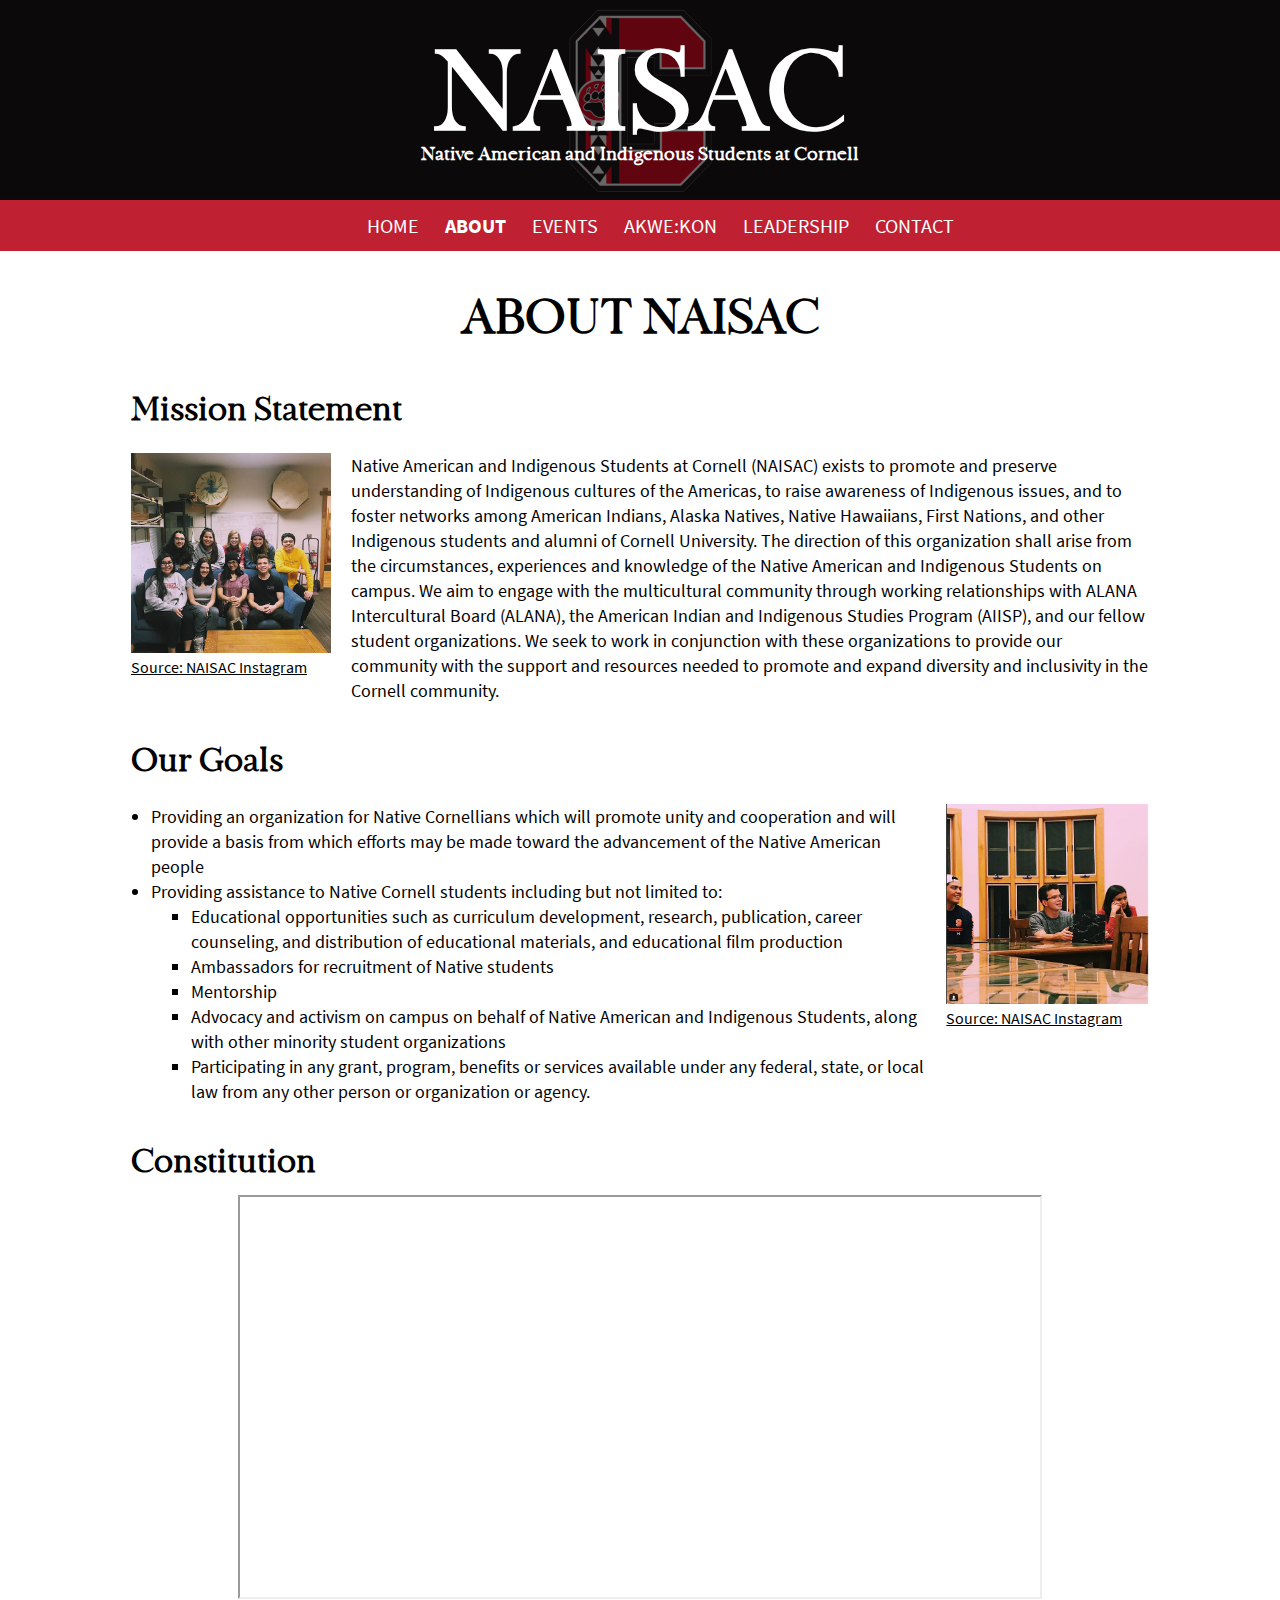
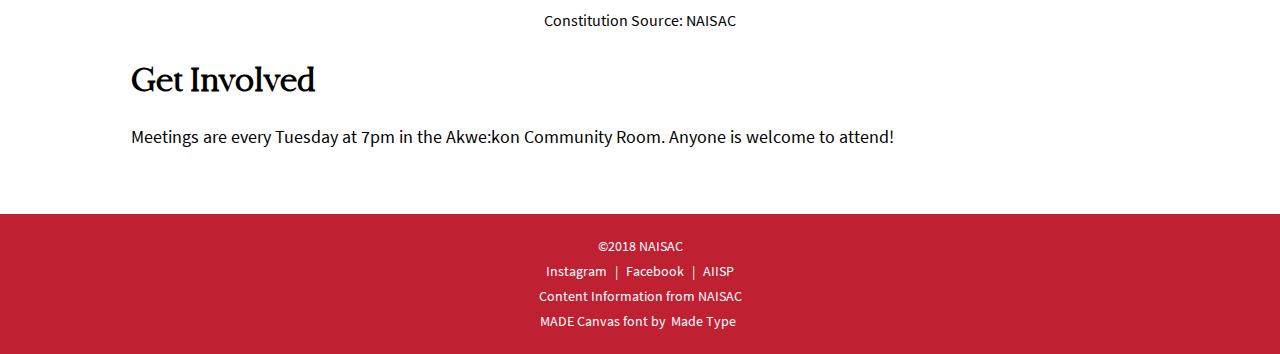
<file: about.html>
<!DOCTYPE html>
<html lang="en">

<head>
  <meta charset="UTF-8">
  <title>About</title>
  <link rel="stylesheet" type="text/css" href="styles/design.css">
  <meta name="viewport" content="width=device-width, initial-scale=1" />

  <!-- courtesty of NAISAC-->
  <link rel="icon" type="image/png" href="favicon.png">
</head>

<body>

  <div id="header">
    <h1>NAISAC</h1>
    <h4>Native American and Indigenous Students at Cornell</h4>
  </div>

  <nav>
    <input class="menu-btn showmobile" type="checkbox" id="menu-btn" />
    <div class="mobileNav">
      <div id=button>
        <label for="menu-btn" class="showmobile"></label>
      </div>
      <div id=label>
        <p class="showmobile" id="currPage">ABOUT</p>
      </div>
    </div>
    <ul class="navBar">
      <li><a href="index.html">HOME</a></li>
      <li class="curr"><a href="about.html">ABOUT</a></li>
      <li><a href="events.html">EVENTS</a></li>
      <li class="dropdown"><a href="program-house.html">AKWE:KON</a>
        <ul class="miniNav">
          <li><a href="program-house.html#house-livein">Living In</a></li>
          <li><a href="program-house.html#house-community">Community</a></li>
          <li><a href="program-house.html#house-history">History</a></li>
          <li><a href="program-house.html#house-apply">Apply</a></li>
        </ul>
      </li>
      <li><a href="leadership.html">LEADERSHIP</a></li>
      <li><a href="contact.html">CONTACT</a></li>
    </ul>
  </nav>

  <main>
    <h2>ABOUT NAISAC</h2>

    <h3>Mission Statement</h3>
    <div class="flexGrid">
      <!-- Image Source: https://www.instagram.com/p/BquqU4knv49/ -->
      <figure class="flexGridPic">
        <img src="images/insta1.jpg" alt="club members posing for picture" />
      <figcaption><a href="https://www.instagram.com/p/BquqU4knv49/">Source: NAISAC Instagram</a></figcaption>
      </figure>
      <!-- Info from: NAISAC-->
      <p class="flexGrid-content">Native American and Indigenous Students at Cornell (NAISAC) exists to promote and preserve understanding of Indigenous cultures of the Americas, to raise awareness of Indigenous issues, and to foster networks among American Indians, Alaska Natives, Native Hawaiians, First Nations, and other Indigenous students and alumni of Cornell University. The direction of this organization shall arise from the circumstances, experiences and knowledge of the Native American and Indigenous Students on campus. We aim to engage with the multicultural community through working relationships with ALANA Intercultural Board (ALANA), the American Indian and Indigenous Studies Program (AIISP), and our fellow student organizations. We seek to work in conjunction with these organizations to provide our community with the support and resources needed to promote and expand diversity and inclusivity in the Cornell community.</p>
    </div>

    <h3>Our Goals</h3>
    <div class="flexGrid">
        <!-- Info from: NAISAC-->
        <ul class="flexGrid-content">
          <li>Providing an organization for Native Cornellians which will promote unity and cooperation and will provide a basis from which efforts may be made toward the advancement of the Native American people</li>
          <li>Providing assistance to Native Cornell students including but not limited to:
            <ul>
              <li>Educational opportunities such as curriculum development, research, publication, career counseling, and distribution of educational materials, and educational film production</li>
              <li>Ambassadors for recruitment of Native students</li>
              <li>Mentorship</li>
              <li>Advocacy and activism on campus on behalf of Native American and Indigenous Students, along with other minority student organizations</li>
              <li>Participating in any grant, program, benefits or services available under any federal, state, or local law from any other person or organization or agency. </li>
            </ul>
          </li>
        </ul>
        <figure class="flexGridPic">
          <!-- IMAGE source: https://www.instagram.com/p/BoKzySel1FZ/ -->
      <img src="images/pagephoto2.PNG" alt="club members at a meeting" />
      <figcaption><a href="https://www.instagram.com/p/BoKzySel1FZ/">Source: NAISAC Instagram</a></figcaption>
      </figure>
    </div>


    <h3>Constitution</h3>
    <!-- Constitution PDF from NAISAC -->
    <div class="constitution gCal">
      <iframe src="media/Constitution.pdf" width="800" height="400"></iframe>
    </div>
    <div class="showmobile">
      <p><a href="media/Constitution.pdf"> Click here</a> for the NAISAC Constitution</p>
    </div>
    <p class="sources"> Constitution Source: NAISAC</p>

    <h3>Get Involved</h3>
    <div class="flexGrid">
      <div class="flexGrid-content">
        <!-- Info from: NAISAC-->
        <p>Meetings are every Tuesday at 7pm in the Akwe:kon Community Room. Anyone is welcome to attend!</p>
      </div>
    </div>
  </main>


  <footer>
    <p class="footerwords">©2018 NAISAC</p>
    <p>
      <a href="https://www.instagram.com/cornell_naisac/">Instagram</a> |
      <a href="https://www.facebook.com/NativeAmericanandIndigenousStudentsAtCornell/">Facebook</a> |
      <a href="https://aiisp.cornell.edu/">AIISP</a>
    </p>
    <p>Content Information from NAISAC</p>
    <p class="fontCite">MADE Canvas font by<a href="https://www.dafont.com/made-canvas.font">Made Type</a> </p>
  </footer>

</body>

</html>
</file>
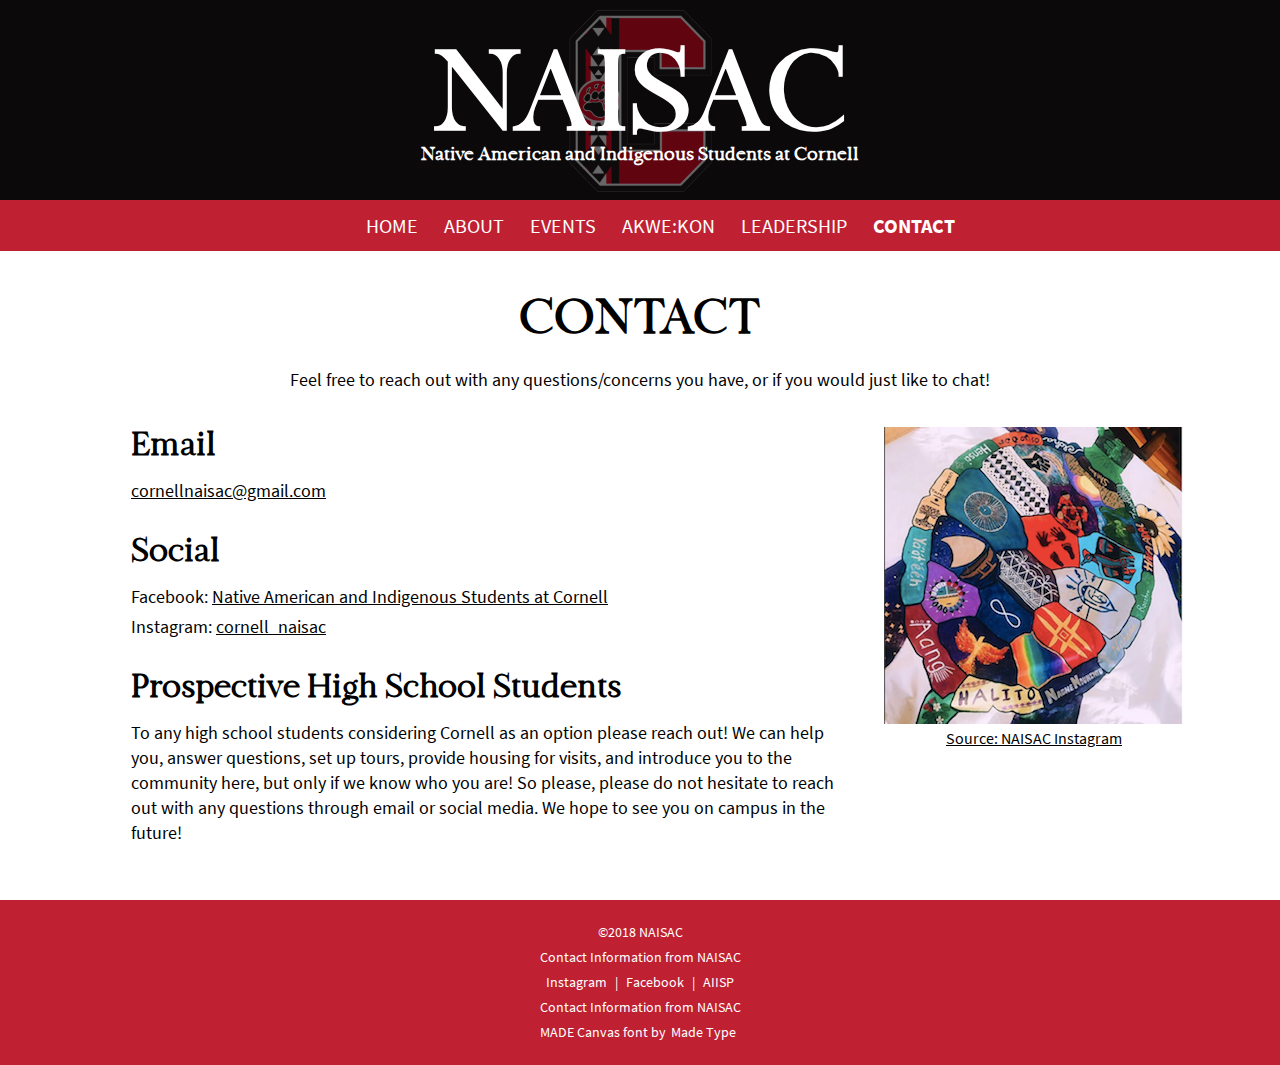
<file: contact.html>
<!DOCTYPE html>
<html lang="en">

<head>
  <meta charset="UTF-8">
  <title>Contact Us</title>
  <link rel="stylesheet" type="text/css" href="styles/design.css">
  <meta name="viewport" content="width=device-width, initial-scale=1" />

  <!-- courtesty of NAISAC-->
  <link rel="icon" type="image/png" href="favicon.png">
</head>

<body>

  <div id="header">
    <h1>NAISAC</h1>
    <h4>Native American and Indigenous Students at Cornell</h4>
  </div>

  <nav>
    <input class="menu-btn showmobile" type="checkbox" id="menu-btn" />
    <div class="mobileNav">
      <div id=button>
        <label for="menu-btn" class="showmobile"></label>
      </div>
      <div id=label>
        <p class="showmobile" id="currPage">CONTACT</p>
      </div>
    </div>
    <ul class="navBar">
      <li><a href="index.html">HOME</a></li>
      <li><a href="about.html">ABOUT</a></li>
      <li><a href="events.html">EVENTS</a></li>
      <li class="dropdown"><a href="program-house.html">AKWE:KON</a>
        <ul class="miniNav">
          <li><a href="program-house.html#house-livein">Living In</a></li>
          <li><a href="program-house.html#house-community">Community</a></li>
          <li><a href="program-house.html#house-history">History</a></li>
          <li><a href="program-house.html#house-apply">Apply</a></li>
        </ul>
      </li>
      <li><a href="leadership.html">LEADERSHIP</a></li>
      <li class="curr"><a href="contact.html">CONTACT</a></li>
    </ul>
  </nav>

  <main>

    <h2>CONTACT</h2>

    <p>Feel free to reach out with any questions/concerns you have, or if you would just like to chat!</p>

    <div class="contactPage">
      <div class="contactContent">
        <div class="contact">
          <h3>Email</h3>
          <!-- Info from: NAISAC-->
          <p class="contactPara"><a href="mailto:cornellnaisac@gmail.com">cornellnaisac@gmail.com</a></p>
        </div>

        <div class="contact">
          <h3>Social</h3>
          <!-- Info from: NAISAC-->
          <p class="contactPara">Facebook: <a href="https://www.facebook.com/pg/NativeAmericanandIndigenousStudentsAtCornell/about/?ref=page_internal">Native American and Indigenous Students at Cornell</a></p>
          <p class="contactPara">Instagram: <a href="https://www.instagram.com/cornell_naisac/">cornell_naisac</a>
          </p>
        </div>

        <div class="contact">
          <h3>Prospective High School Students</h3>
          <!-- Blurb from: NAISAC-->
          <p class="contactPara">
            To any high school students considering Cornell as an option please reach out!  We can help you, answer questions, set up tours, provide housing for visits, and introduce you to the community here, but only if we know who you are!  So please, please do not hesitate to reach out with any questions through email or social media.  We hope to see you on campus in the future!
          </p>
        </div>
      </div>

    <div class="contactPic">
      <figure class="contact">
        <!-- Image Source: https://www.instagram.com/p/Bi4PR6eluWM/ -->
        <img id=contactPic src="images/pagephoto3.PNG" alt="clubphoto" />
        <figcaption><a href="https://www.instagram.com/p/Bi4PR6eluWM/">Source: NAISAC Instagram</a></figcaption>
      </figure>
    </div>
  </div>
</main>


  <footer>
    <p class="footerwords">©2018 NAISAC</p>
    <p>Contact Information from NAISAC</p>

    <p>
      <a href="https://www.instagram.com/cornell_naisac/">Instagram</a> |
      <a href="https://www.facebook.com/NativeAmericanandIndigenousStudentsAtCornell/">Facebook</a> |
      <a href="https://aiisp.cornell.edu/">AIISP</a>
    </p>
    <p>Contact Information from NAISAC</p>
    <p class="fontCite">MADE Canvas font by<a href="https://www.dafont.com/made-canvas.font">Made Type</a> </p>
  </footer>

</body>

</html>
</file>
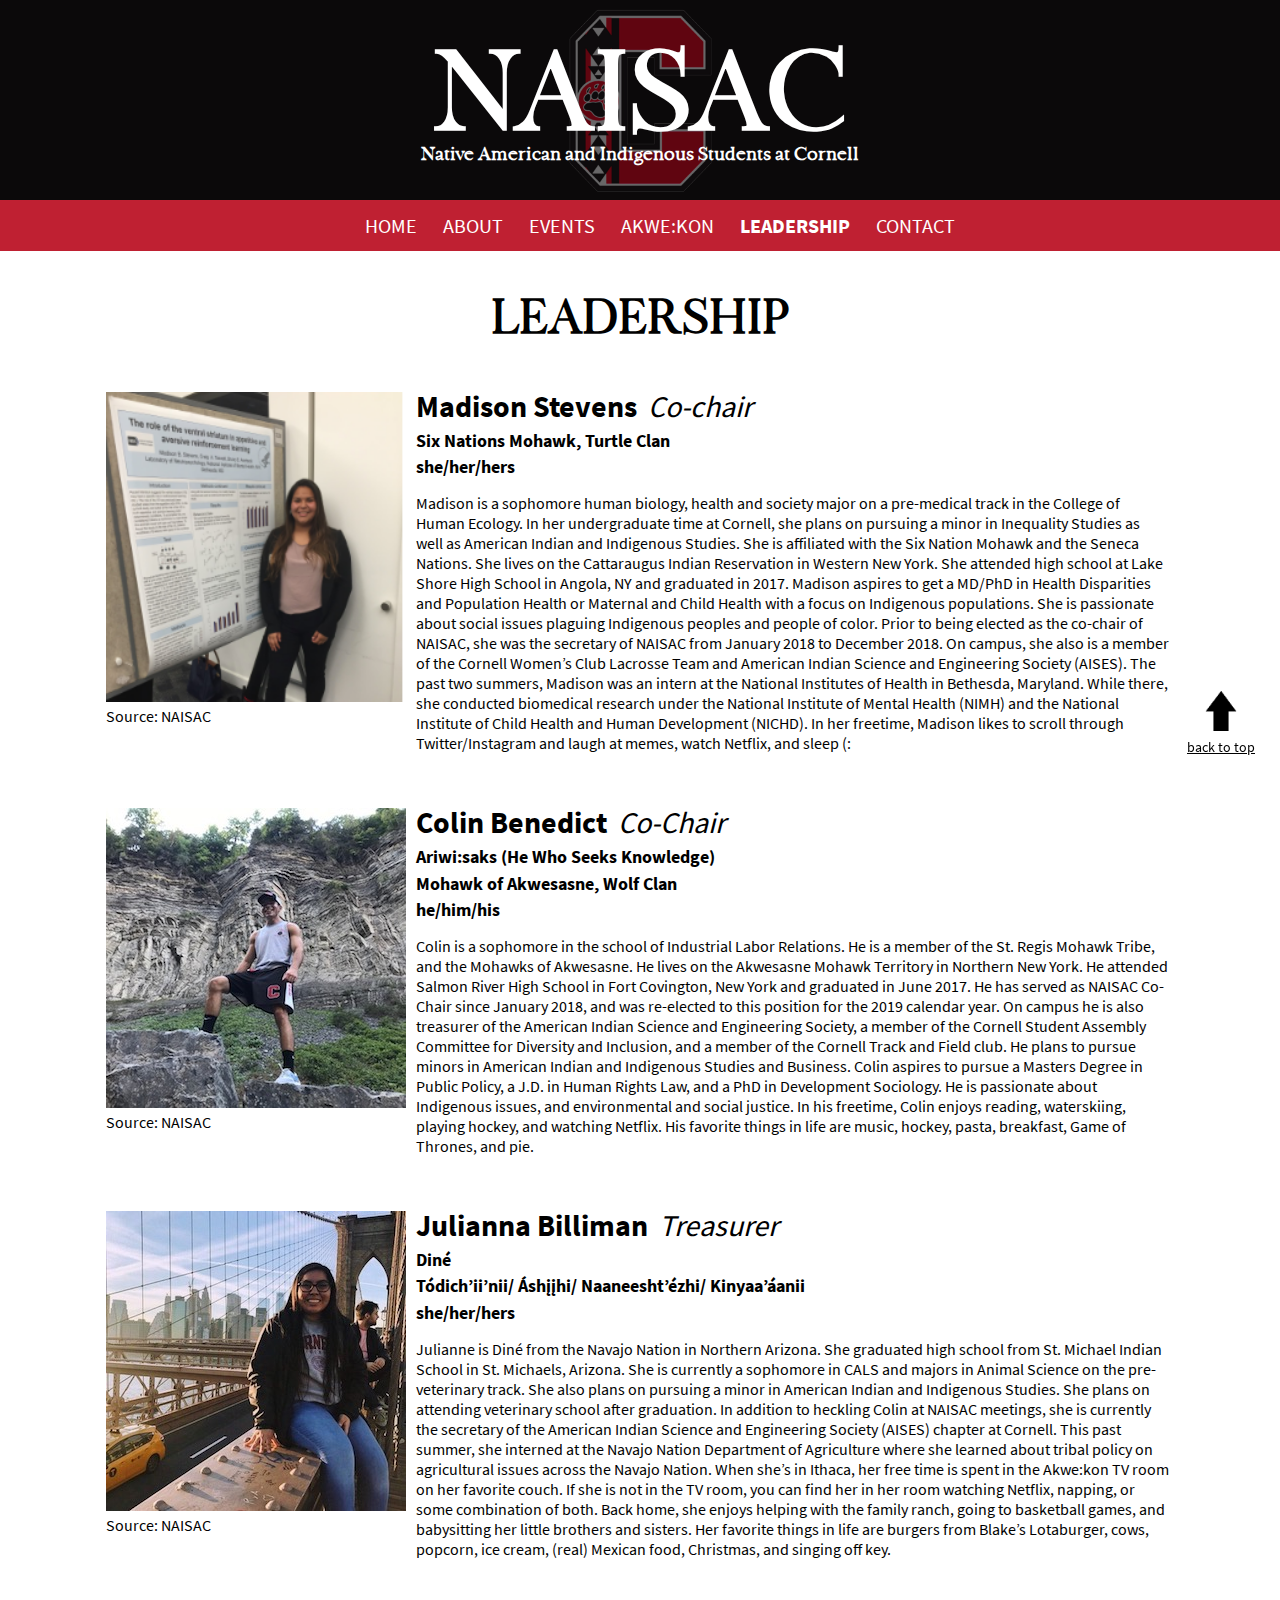
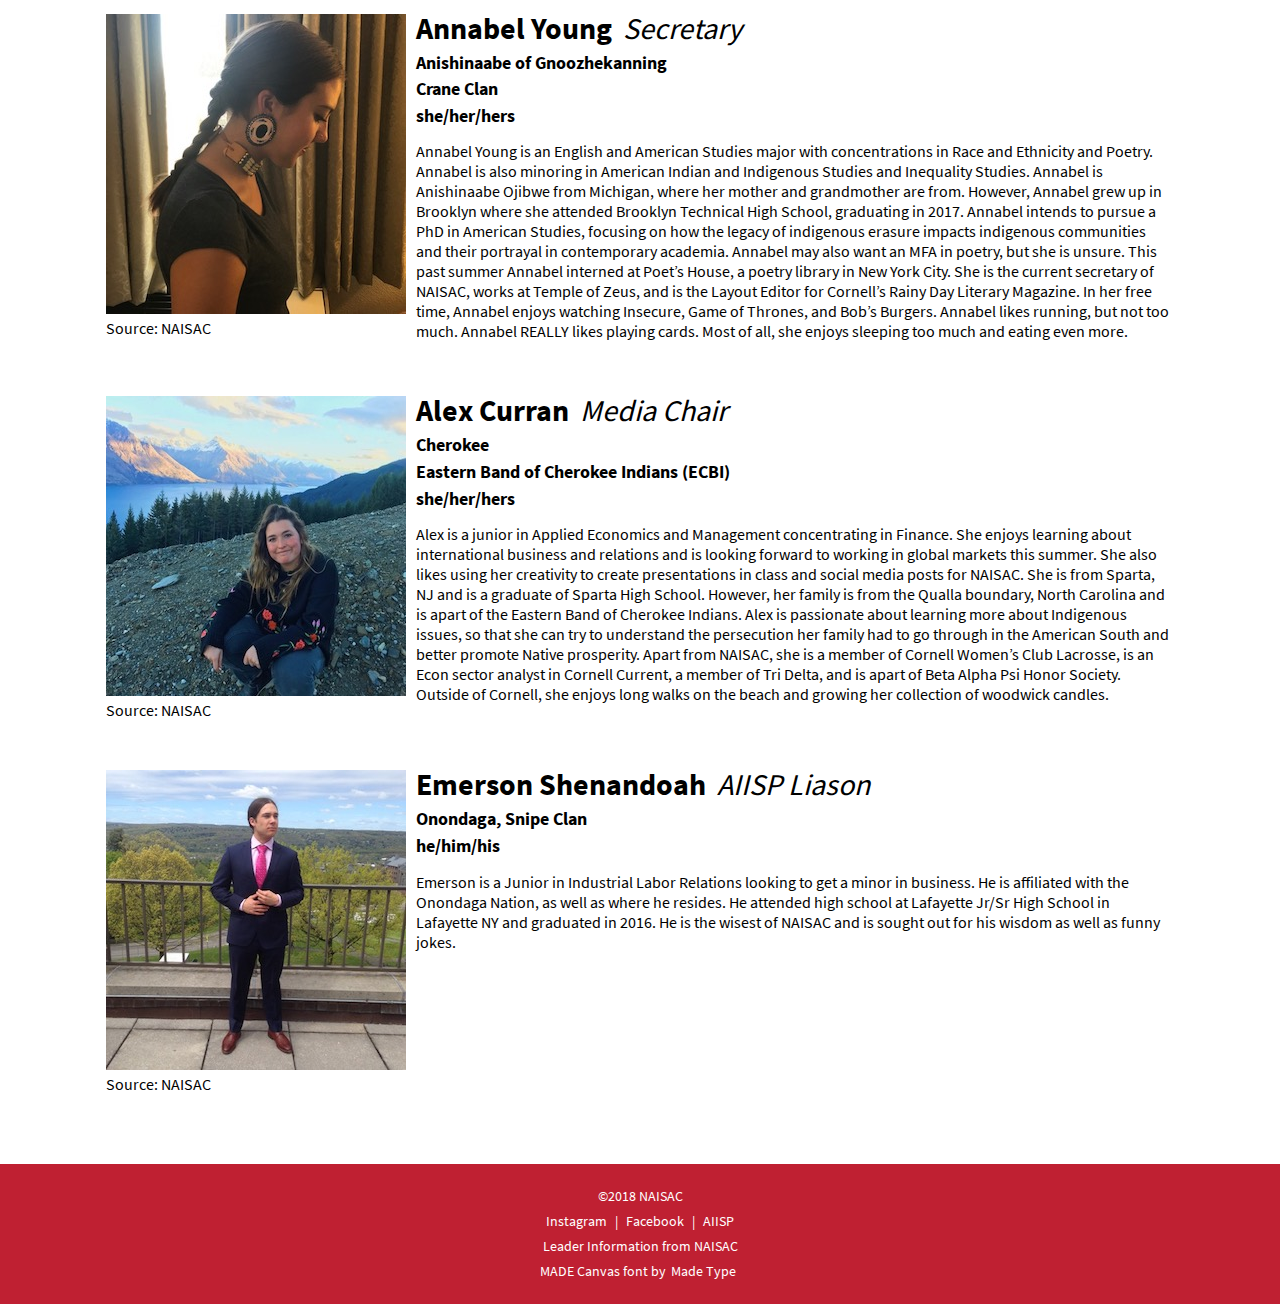
<file: leadership.html>
<!DOCTYPE html>
<html lang="en">

<head>
  <meta charset="UTF-8">
  <title>Leadership</title>
  <link rel="stylesheet" type="text/css" href="styles/design.css">

  <meta name="viewport" content="width=device-width, initial-scale=1" />
  <!-- courtesty of NAISAC-->
  <link rel="icon" type="image/png" href="favicon.png">
</head>

<body>

  <div id="header">
    <h1>NAISAC</h1>
    <h4>Native American and Indigenous Students at Cornell</h4>
  </div>

  <nav>
    <input class="menu-btn showmobile" type="checkbox" id="menu-btn" />
    <div class="mobileNav">
      <div id=button>
        <label for="menu-btn" class="showmobile"></label>
      </div>
        <div id=label>
        <p class="showmobile" id="currPage">LEADERSHIP</p>
      </div>
    </div>
    <ul class="navBar">
      <li><a href="index.html">HOME</a></li>
      <li><a href="about.html">ABOUT</a></li>
      <li><a href="events.html">EVENTS</a></li>
      <li class="dropdown"><a href="program-house.html">AKWE:KON</a>
        <ul class= "miniNav">
          <li><a href="program-house.html#house-livein">Living In</a></li>
          <li><a href="program-house.html#house-community">Community</a></li>
          <li><a href="program-house.html#house-history">History</a></li>
          <li><a href="program-house.html#house-apply">Apply</a></li>
        </ul>
        </li>
      <li class="curr"><a href="leadership.html">LEADERSHIP</a></li>
      <li><a href="contact.html">CONTACT</a></li>
    </ul>
  </nav>

<main>

  <h2>LEADERSHIP</h2>

  <!-- All Leader Descriptions/Info from: NAISAC-->
  <a href="#header" class="uparrow hidemobile"><img src="images/arrow.png" alt="arrowimg"/><p>back to top</p></a>

  <div class="leadergrid">
    <div class="leader">
      <figure>
        <!-- IMAGE SOURCE: NAISAC -->
        <img id="madison" src="images/madison.PNG" alt="pic of leader">
        <figcaption>Source: NAISAC</figcaption>
      </figure>
      <div class="leadercontent">
        <div class="leadername">
          Madison Stevens
          <p class="leaderposition">Co-chair</p>
          <p>Six Nations Mohawk, Turtle Clan</p>
          <p>she/her/hers</p>
        </div>
        <div class="leaderabt">
          Madison is a sophomore human biology, health and society major on a pre-medical track in the College of Human Ecology. In her undergraduate time at Cornell, she plans on pursuing a minor in Inequality Studies as well as American Indian and Indigenous Studies. She is affiliated with the Six Nation Mohawk and the Seneca Nations. She lives on the Cattaraugus Indian Reservation in Western New York. She attended high school at Lake Shore High School in Angola, NY and graduated in 2017. Madison aspires to get a MD/PhD in Health Disparities and Population Health or Maternal and Child Health with a focus on Indigenous populations. She is passionate about social issues plaguing Indigenous peoples and people of color. Prior to being elected as the co-chair of NAISAC, she was the secretary of NAISAC from January 2018 to December 2018. On campus, she also is a member of the Cornell Women’s Club Lacrosse Team and American Indian Science and Engineering Society (AISES). The past two summers, Madison was an intern at the National Institutes of Health in Bethesda, Maryland. While there, she conducted biomedical research under the National Institute of Mental Health (NIMH) and the National Institute of Child Health and Human Development (NICHD). In her freetime, Madison likes to scroll through Twitter/Instagram and laugh at memes, watch Netflix, and sleep (:
        </div>
      </div>
    </div>

    <div class="leader">
      <!-- Image Source: NAISAC -->
      <figure>
        <img id="colin" src="images/colin.jpeg" alt="pic of leader">
        <figcaption>Source: NAISAC</figcaption>
      </figure>
      <div class="leadercontent">
        <div class="leadername">
          Colin Benedict
          <p class="leaderposition">Co-Chair</p>
          <p>Ariwi:saks (He Who Seeks Knowledge)</p>
          <p>Mohawk of Akwesasne, Wolf Clan</p>
          <p>he/him/his</p>
        </div>
        <div class="leaderabt">
          Colin is a sophomore in the school of Industrial Labor Relations. He is a member of the St. Regis Mohawk Tribe, and the Mohawks of Akwesasne. He lives on the Akwesasne Mohawk Territory in Northern New York. He attended Salmon River High School in Fort Covington, New York and graduated in June 2017. He has served as NAISAC Co-Chair since January 2018, and was re-elected to this position for the 2019 calendar year. On campus he is also treasurer of the American Indian Science and Engineering Society, a member of the Cornell Student Assembly Committee for Diversity and Inclusion, and a member of the Cornell Track and Field club. He plans to pursue minors in American Indian and Indigenous Studies and Business. Colin aspires to pursue a Masters Degree in Public Policy, a J.D. in Human Rights Law, and a PhD in Development Sociology. He is passionate about Indigenous issues, and environmental and social justice. In his freetime, Colin enjoys reading, waterskiing, playing hockey, and watching Netflix. His favorite things in life are music, hockey, pasta, breakfast, Game of Thrones, and pie.

        </div>
      </div>
    </div>

    <a href="#header" class="showmobile backtop"><p>back to top</p></a>

    <div class="leader">
      <!-- Image Source: NAISAC -->
      <figure>
        <img src="images/julianne.jpg" alt="pic of leader">
        <figcaption>Source: NAISAC</figcaption>
      </figure>
      <div class="leadercontent">
        <div class="leadername">
          Julianna Billiman
          <p class="leaderposition">Treasurer</p>
          <p>Diné</p>
          <p>Tódich’ii’nii/ Áshįįhi/ Naaneesht’ézhi/ Kinyaa’áanii</p>
          <p>she/her/hers</p>
        </div>
        <div class="leaderabt">
          Julianne is Diné from the Navajo Nation in Northern Arizona. She graduated high school from St. Michael Indian School in St. Michaels, Arizona. She is currently a sophomore in CALS and majors in Animal  Science on the pre-veterinary track. She also plans on pursuing a minor in American Indian and Indigenous Studies. She plans on attending veterinary school after graduation.
          In addition to heckling Colin at NAISAC meetings, she is currently the secretary of the American Indian Science and Engineering Society (AISES) chapter at Cornell. This past summer, she interned at the Navajo Nation Department of Agriculture where she learned about tribal policy on agricultural issues across the Navajo Nation.
          When she’s in Ithaca, her free time is spent in the Akwe:kon TV room on her favorite couch. If she is not in the TV room, you can find her in her room watching Netflix, napping, or some combination of both. Back home, she enjoys helping with the family ranch, going to basketball games, and babysitting her little brothers and sisters. Her favorite things in life are burgers from Blake’s Lotaburger, cows, popcorn, ice cream, (real) Mexican food, Christmas, and singing off key.
        </div>
      </div>
    </div>

    <a href="#header" class="showmobile backtop"><p>back to top</p></a>

    <div class="leader">
      <figure>
        <!-- Image Source: NAISAC -->
        <img src="images/annabel.jpeg" alt="pic of leader">
        <figcaption>Source: NAISAC</figcaption>
      </figure>
      <div class="leadercontent">
        <div class="leadername">
          Annabel Young
          <p class="leaderposition">Secretary</p>
          <p>Anishinaabe of Gnoozhekanning</p>
          <p>Crane Clan</p>
          <p>she/her/hers</p>
        </div>
        <div class="leaderabt">
          Annabel Young is an English and American Studies major with concentrations in Race and Ethnicity and Poetry. Annabel is also minoring in American Indian and Indigenous Studies and Inequality Studies. Annabel is Anishinaabe Ojibwe from Michigan, where her mother and grandmother are from. However, Annabel grew up in Brooklyn where she attended Brooklyn Technical High School, graduating in 2017. Annabel intends to pursue a PhD in American Studies, focusing on how the legacy of indigenous erasure impacts indigenous communities and their portrayal in contemporary academia. Annabel may also want an MFA in poetry, but she is unsure. This past summer Annabel interned at Poet’s House, a poetry library in New York City. She is the current secretary of NAISAC, works at Temple of Zeus, and is the Layout Editor for Cornell’s Rainy Day Literary Magazine. In her free time, Annabel enjoys watching Insecure, Game of Thrones, and Bob’s Burgers. Annabel likes running, but not too much. Annabel REALLY likes playing cards. Most of all, she enjoys sleeping too much and eating even more.
        </div>
      </div>
    </div>

    <a href="#header" class="showmobile backtop"><p>back to top</p></a>

    <div class="leader">
      <figure>
        <!-- Image Source: NAISAC -->
        <img src="images/alex.jpeg" alt="pic of leader">
        <figcaption>Source: NAISAC</figcaption>
      </figure>
      <div class="leadercontent">
        <div class="leadername">
          Alex Curran
          <p class="leaderposition">Media Chair</p>
          <p>Cherokee</p>
          <p>Eastern Band of Cherokee Indians (ECBI)</p>
          <p>she/her/hers</p>
        </div>
        <div class="leaderabt">
          Alex is a junior in Applied Economics and Management concentrating in Finance. She enjoys learning about international business and relations and is looking forward to working in global markets this summer. She also likes using her creativity to create presentations in class and social media posts for NAISAC. She is from Sparta, NJ and is a graduate of Sparta High School. However, her family is from the Qualla boundary, North Carolina and is apart of the Eastern Band of Cherokee Indians. Alex is passionate about learning more about Indigenous issues, so that she can try to understand the persecution her family had to go through in the American South and better promote Native prosperity. Apart from NAISAC, she is a member of Cornell Women’s Club Lacrosse, is an Econ sector analyst in Cornell Current, a member of Tri Delta, and is apart of Beta Alpha Psi Honor Society. Outside of Cornell, she enjoys long walks on the beach and growing her collection of woodwick candles.
        </div>
      </div>
    </div>

    <a href="#header" class="showmobile backtop"><p>back to top</p></a>

    <div class="leader">
      <figure>
        <!-- Image Source: NAISAC -->
        <img src="images/emerson.jpeg" alt="pic of leader">
        <figcaption>Source: NAISAC</figcaption>
      </figure>
      <div class="leadercontent">
        <div class="leadername">
          Emerson Shenandoah
          <p class="leaderposition">AIISP Liason</p>
          <p>Onondaga, Snipe Clan</p>
          <p>he/him/his</p>
        </div>
        <div class="leaderabt">
          Emerson is a Junior in Industrial Labor Relations looking to get a minor in business. He is affiliated with the Onondaga Nation, as well as where he resides. He attended high school at Lafayette Jr/Sr High School in Lafayette NY and graduated in 2016. He is the wisest of NAISAC and is sought out for his wisdom as well as funny jokes.
        </div>
      </div>
    </div>

    <a href="#header" class="showmobile backtop"><p>back to top</p></a>


  </div>
</main>
<footer>
  <p class="footerwords">©2018 NAISAC</p>
  <p>
    <a href="https://www.instagram.com/cornell_naisac/">Instagram</a> |
    <a href="https://www.facebook.com/NativeAmericanandIndigenousStudentsAtCornell/">Facebook</a> |
    <a href="https://aiisp.cornell.edu/">AIISP</a>
  </p>
  <p>Leader Information from NAISAC</p>
  <p class="fontCite">MADE Canvas font by<a href="https://www.dafont.com/made-canvas.font">Made Type</a> </p>
</footer>

</body>

</html>
</file>
<file: styles/design.css>
/**MADE Canvas font by Made Type
https://www.dafont.com/made-canvas.font*/
@font-face {
  font-family: 'MadeC';
  font-style: normal;
  src: url('../fonts/canvas.woff2') format('woff2'),
    url('../fonts/canvas.woff') format('woff'),
    url(../fonts/MADE_Canvas.otf);
}

/**Source Sans Pro by Paul D. Hunt
https://fonts.google.com/specimen/Source+Sans+Pro?selection.family=Source+Sans+Pro*/
@font-face {
  font-family: 'SSPro';
  font-style: normal;
  src: url('../fonts/SourceSansPro-Regular.ttf');
}

/**Source Sans Pro by Paul D. Hunt
https://fonts.google.com/specimen/Source+Sans+Pro?selection.family=Source+Sans+Pro*/
@font-face {
  font-family: 'SSPro';
  font-weight: bold;
  src: url('../fonts/SourceSansPro-Bold.ttf');
}

/** General Body **/

body {
  margin: 0;
  font-style: normal;
  font-family: 'SSPro',Verdana, serif;
  /* margin-bottom: 5%; */
}

.contentcr{
  color:grey;
  font-size: 10px;
  text-align:center;
}

main {
  max-width: 85%;
  margin: 0 auto;
  text-align: center;
}

 a:hover {
  color:#bf2032;
}

h1, h2, h3, h4 {
  width: 100%;
  text-align: center;
  font-family: 'MadeC', Georgia, serif;
  display: inline-block;
}

h3 {
  padding-top: 25px;
  text-decoration: underline;
  text-decoration: none;
  text-align: left;
  margin-bottom: 0px;
  display: block;
  margin-left: 35px;
}

.flexGrid-content p {
  margin-top: 0px;
}

.sources {
  text-align: center;
  font-size: 16px;
  width: 100%;
}
/** end of that */

p {
  font-size: 18px;
  /**18 px for readablity**/
  margin-top: 5px;
  margin-bottom: 5px;
  line-height: 25px;
}

em {
  font-style: normal;
  font-weight: bold;
  color: #bf2032;
  /**pls feel free to change**/
}

/** End General */
/** Start Header Style */
#header h1 {
  color: white;
  font-size: 7em;
  line-height: .75em;
  margin: 60px 0px 0px 0px;
  padding: 0px;
}

#header h4 {
  color: white;
  font-size: 18px;
  margin-top: 0px;
  padding: 0;
  text-align: center;
}

#header {
  margin: 0;
  background: url("../images/logoopacity.png") center no-repeat;
  background-size: 150px;
  background-color: #0b090a;
  height: 200px;
}

/** End Header Style */
/** Lists */
ul {
  color: black;
  font-size: 18px;
  /**list font size should be same as p font size**/
  line-height: 25px;
}

a {
  color: black;
}

/** End Lists */
/** Photo Gallery **/
.photogallery {
  position: relative;
  margin: 0px auto;
  margin-bottom: 30px;
  max-width: 600px;
  width: 100%;
}

#galNext, #galBack {
  position: absolute;
  user-select: none;
  -moz-user-select: none;
  font-size: 11em;
  line-height: 0px;
  padding: 0px;
  z-index: 6;
  font-family: 'MadeC';
  font-weight: bold;
  top: 170px;
}

#galNext a, #galBack a {
  line-height: 0px;
  padding: 0px;

  color: rgba(191, 33, 50, .6);
}

#galNext a:hover, #galBack a:hover {
  cursor: pointer;
  color: rgb(191, 33, 50);
}

#galCaption {
  color: black;
  width: 100%;
  padding: 10px 0 10px 0;
  margin: 0 auto 0 auto;
  background-color: rgba(255, 255, 255, .7);
  text-align: center;
  position: absolute;
  left: 0px;
  bottom: 0px;
  z-index: 7;
}
/** End Photo Gallery */

/** Leadership Page */
.leadergrid {
  display: flex;
  flex-wrap: wrap;
  justify-content: center;
}

.leader {
  width: 100%;
  margin: 20px 10px;
  display: flex;
  flex-direction: row;
}

.leader img {
  display: inline;
  margin: 10px auto 0 auto;
}

.leader figcaption {
  text-align: left;
  margin-top: 0;
}

.leadername, .leaderposition, .leaderabt {
  display: inline;
  text-align: left;
  margin: 5px 5px 5px 5px;
}

.leadername {
  font-size: 30px;
  font-weight: bold;
}

.leadercontent {
  display: flex;
  flex-direction: column;
  margin-left: 5px;
}

.leadername p {
  line-height: 1.2em;
}

.leaderposition {
  font-size: 30px;
  font-style: italic;
  font-weight: normal;
}

.leaderabt {
  margin-bottom: 5px;
}

#madison{
  height:310px;
  width:300px;
}
/** End Leadership */

/** Contact Page */
.contactPara {
  text-align: left;
  margin-left: 35px;
}

.contactPic {
  width:300px;
  margin-top:30px;
  margin-left: 35px;
}

.contactPic img{
  width:inherit;
}

.contactContent{
  flex: 3 500px;
  margin-right: 10px;
}

.contactPage{
  display: flex;
  flex-wrap: wrap;
}

/** End Contact */

/** Start about/Program House */
#houseTitle {
  margin-bottom: 10px;
}

#houseAddress {
  display: inline-block;
  flex-wrap: wrap;
}

#houseAddress a:link, #houseAddress a:visited {
  font-size: 18px;
  font-style: normal;
}

img#thepin {
  height: 15px;
  width: auto;
  vertical-align:sub;
}

#houseContact {
  margin-top: 0px;
  font-size: 18px;
}

#jumpNav{
  margin-top:30px;
  margin-bottom: 50px;
}

#jumpNav a {
  margin:10px;
  font-size: 120%;
  text-decoration: none;
  margin: 0px 10px;
  padding: 5px 5px;
  border-top: 2px solid black;
  border-bottom: 2px solid black;
}

#jumpNav a:hover{
  border-color: #bf2032;
  color:#bf2032;
}

#jumpNav h4{
  margin-bottom: 5px;
}

.flexGrid {
  display: flex;
  flex-wrap: wrap;
  text-align: left;
  margin: 10px 0 10px 0;
  padding: 0px 25px;
}

.flexGrid-content {
  margin: 10px;
  flex:3 200px;
}

ul.flexGrid-content,  .flexGrid-content ul{
  padding-left: 20px;
}

.flexGrid-content li ul {
  padding-left: 40px;
  list-style-type: square;
}

.flexGridPic {
  margin: 10px;
}


img.flexGridPic, .flexGridPic img{
  height: 200px;
}

.uparrow{
  position: fixed;
  bottom: 140px;
  right: 25px;
}


.uparrow p{
  background: rgba(255, 255, 255, .9);
  font-size: 14px;
  margin:0;
}

.uparrow img{
  width: 40px;
  height: 40px;
}


figure {
  margin: 0;
}

/** End Program House */

/** Events Page **/
.semesterGrid {
  display: flex;
  justify-content: center;
  align-items: flex-start;
  flex-wrap: wrap;
}

.semester {
  margin: 0 15px 20px 15px;
  border: 2px solid black;
  flex: 1 300px;
  max-width: 400px;
}

.event:nth-child(odd) {
  background: white;
}

.event:nth-child(even) {
  background: rgba(191, 33, 50, .1);
}

.event {
  display: flex;
}

.semester h3 {
  margin-bottom: 25px;
}

.event .name, .event .when {
  line-height: 1.5em;
  padding: 5px;
}

.event .name {
  flex: 1;
  font-weight: bold;
  text-align: left;
}

.event .when {
  flex: 1;
  text-align: right;
}

.eventsdescription {
  padding-bottom: 20px;
}

/**formatting google calendar  */
.gCal{
  margin: 0 auto 0 auto;
}
/**end gcal*/
/** End Events Page */

/** Footer **/
footer {
  background-color: #bf2032;
  margin-top: 50px;
  padding: 20px;
}

footer p {
  color: white;
  text-align: center;
  font-size: 90%;
  margin: 0px;
  padding-bottom: 0px;
}

footer a {
  margin: 0px 5px 25px 5px;
  color: white;
}

footer a:link, footer a:visited {
  color: white;
  text-decoration: none;
}

footer a:hover {
  font-style: italic;
}

a:link.fontLink, a:visited.fontLink {
  color: black;
}
/** End Footer */

/** Desktop Styling */
@media (min-width: 650px) {
  .showmobile {
    display: none;
  }

  h2 {
    font-size: 3em;
    margin-bottom: 10px;
  }

  h3 {
    font-size: 2em;
    margin-top: 10px;
    /**separate and differentiate h3 from the previos p (aka separate different sections)**/
    margin-bottom: 10px;
    padding-top: 20px;
  }

  /** Start Navigation */
  .navBar{
    display: flex;
    justify-content: center;
    margin: 0;
    text-align: center;
    overflow: hidden;
    background-color: #bf2032;
  }

  .navBar li {
    color:white;
    list-style-type: none;
    display: inline;
    border-top: 4px transparent solid;
    border-bottom: 4px transparent solid;
    padding: 9px 5px 9px 5px;
    margin-left: 8px;
    margin-right: 8px;
    overflow: hidden;
    font-size: 20px;
  }

  .navBar li:hover {
    border-color: white;
  }

  .navBar li a:link, .navBar li a:visited, .Dropdown li a:link, .Dropdown li a:visited {
    color: white;
    text-decoration: none;
  }

  .navBar li.curr {
    font-weight: bold;
  }

  .navBar .dropdown:hover .miniNav {
    display: block;
  }

  .dropdown .miniNav {
    position: absolute;
    display: none;
    text-align: center;
    font-weight:normal;
    z-index: 5;
    list-style: none;
    overflow: hidden;
    padding: 0;
    margin-top: 9px;
    margin-left: -10px;
    border: 4px #bf2032 solid;
    background: rgba(191, 33, 50, 0.9);
  }

  .miniNav li {
    width:inherit;
    border:none;
    text-align: center;
    list-style-type: none;
    display: block;
    margin:0 auto 0 auto;
    padding: 5px 2px 5px 2px;
  }

  .miniNav li:hover{
    text-decoration: underline;
  }
  /** End Navigation */


  .slideshowS {
    display: flex;
    justify-content: center;
    align-items: center;
  }

  .centerwrap {
    flex-shrink: 1;
    flex: 3;
    margin: 0 auto 0 auto;
  }

  #slideleftImage, #sliderightImage {
    height: 150px;
    opacity: .4;
    margin: 0;
  }

  #oldImg {
    margin-left: 20px;
    float: left;
    display: none;
    position:absolute;
    z-index: 4;
    height: 300px;
    width:auto;
  }

  #slideshowImage {
    height: 300px;
  }

  #galNext {
    right: 0px;
  }

  #galBack {
    left: 0px;
  }

  #oldImg.swipeLeft, #oldImg.swipeRight{
    display: block;
    width: inherit;
    animation-duration: 500ms;
    animation-timing-function: ease-in;
    animation-name: slidein;
  }

  #oldImg.swipeLeft{
    animation-name: slideL;
  }
  #oldImg.swipeRight{
    animation-name: slideR;
  }
@keyframes slideL {
  from {
    opacity: 1;
    margin-left:0;
  }

  to {
    opacity: 0;
    margin-left:-150px;
    z-index: 0;
  }
}

@keyframes slideR {
  from {
    opacity: 1;
    margin-left:0;
  }

  to {
    opacity: 0;
    margin-left:+150px;
    z-index: 0;
  }
}

  #houseAddress {
    font-size: 120%;
    text-decoration: underline;
    display: inline-block;
    flex-wrap: wrap;
    margin-top: 0px;
    margin-bottom: 10px;
  }

  img#thepin {
    width: auto;
    height: 20px;
  }

}
/** End Desktop */

/** Mobile Styling */
@media (max-width: 650px) {
  .hidemobile {
    display: none;
  }
  #header h1 {
    color: white;
    font-size: 80px;
    line-height: 0.75em;
    margin-bottom: 0px;
    margin-top: 70px;
  }

  #header p {
    font-size: 15px;
    margin-top: 0px;
    text-align: center;
    padding-bottom: 40px;
    margin-bottom: 0px;
  }

  #header {
    margin: 0;
    background: url("../images/logoopacity.png") center no-repeat;
    background-size: 150px;
    background-color: #0b090a;
  }

  h2 {
    font-size: 36px;
    margin-bottom: 0;
  }

  h3 {
    margin-top: 0;
    font-size: 24px;
  }

  nav .menu-btn {
    cursor: pointer;
    border: none;
    display: none;
  }

  nav label {
    cursor: pointer;
    display: inline-block;
    margin-left: 15px;
    width: 20px;
    height: 20px;
    /*nikki made this*/
    background: url(../images/mobile2.png);
    vertical-align: text-bottom;
    background-repeat: no-repeat;
    background-size: 20px 20px;
  }

  nav .menu-btn:checked~ul {
    max-height: 400px;
    border-bottom: 4px #bf2032 solid;
    border-left: 4px #bf2032 solid;
    border-right: 4px #bf2032 solid;
  }

  .navBar {
    position: absolute;
    z-index: 10;
    margin: 0;
    width: calc(100% - 8px);
    text-align: center;
    list-style: none;
    overflow: hidden;
    clear: both;
    max-height: 0;
    transition: max-height .2s ease-out;
    padding: 0;
    background: rgba(255, 255, 255, .9);

  }

  .navBar li {
    list-style-type: none;
    display: block;
    border-left: 4px transparent solid;
    border-right: 4px transparent solid;
    padding: 9px 5px 9px 5px;
    text-align: left;
    padding-left: 5px;
  }

  nav li a {
    text-decoration: none;
    color: #bf2032;
  }

  .navBar li:hover {
    border-color: #bf2032;
  }

  .navBar li.curr {
    display: none;
  }

  .navBar li a:link, .navBar li a:visited {
    color: black;
    text-decoration: none;
  }

  .dropdown .miniNav li {
    border:none;
  }

  .dropdown .miniNav li:hover {
    text-decoration: underline;
  }

  .miniNav {
    text-align: center;
    margin: 0 auto;
    margin-top: 10px;
  }

  #currPage {
    font-size: 18px;
    background-color: white;
    line-height: 50px;
    padding-left: 25px;
    display: inline-block;
    font-weight: bold;
  }

  .mobileNav {
    box-sizing: border-box;
    display: flex;
    flex-direction: row;
  }

  #label {
    border: 4px #bf2032 solid;
    border-right: none;
    border-left: none;
    width: calc(100% - 60px)
  }

  #button {
    width: 60px;
    background-color: #bf2032;
    padding-top: 25px;
    padding-left: 5px;
  }

  .slideshowS {
    display: flex;
    justify-content: center;
    align-items: center;
  }

  .leftwrap, .rightwrap {
    display: none;
  }

  #oldImg {
    display: none;
  }

  #slideshowImage {
    height: 300px;
  }

  #galNext {
    right: 20px;
  }

  #galBack {
    left: 20px;
  }

  #houseAddress {
    font-size: 95%;
    margin-top: 0px;
  }
  .flexGrid{
    justify-content: center;
  }

  .flexGridPic figcaption {
    text-align: center;
  }
  .flexGridPic img{
    width: 70%;
    height: auto;
    display: block;
    text-align:center;
    margin: 0 auto 0 auto;
  }

  /**main mobile**/
  main {
    max-width: 90%;
  }
  /**formatting google calendar  */
  .gCal{
    display: none;
  }
  /**end gcal*/

  .backtop p{
    font-size: 12px;
  }

  h3{
    text-align: center;
    margin-left: 0;
  }

  .contactPage {
    display: flex;
    flex-direction: column-reverse;
  }

  .contactPara {
    text-align: center;
    margin-left: 0;
  }

  .contactContent{
    justify-items: center;
    margin-top: 30px;
  }

  .contactPic{
    text-align:center;
    margin: 20px auto 0 auto;
    width: 70%;
  }

  .leader {
    flex-direction: column;
    border-bottom: 2px #bf2032 solid;
  }
}
</file>
